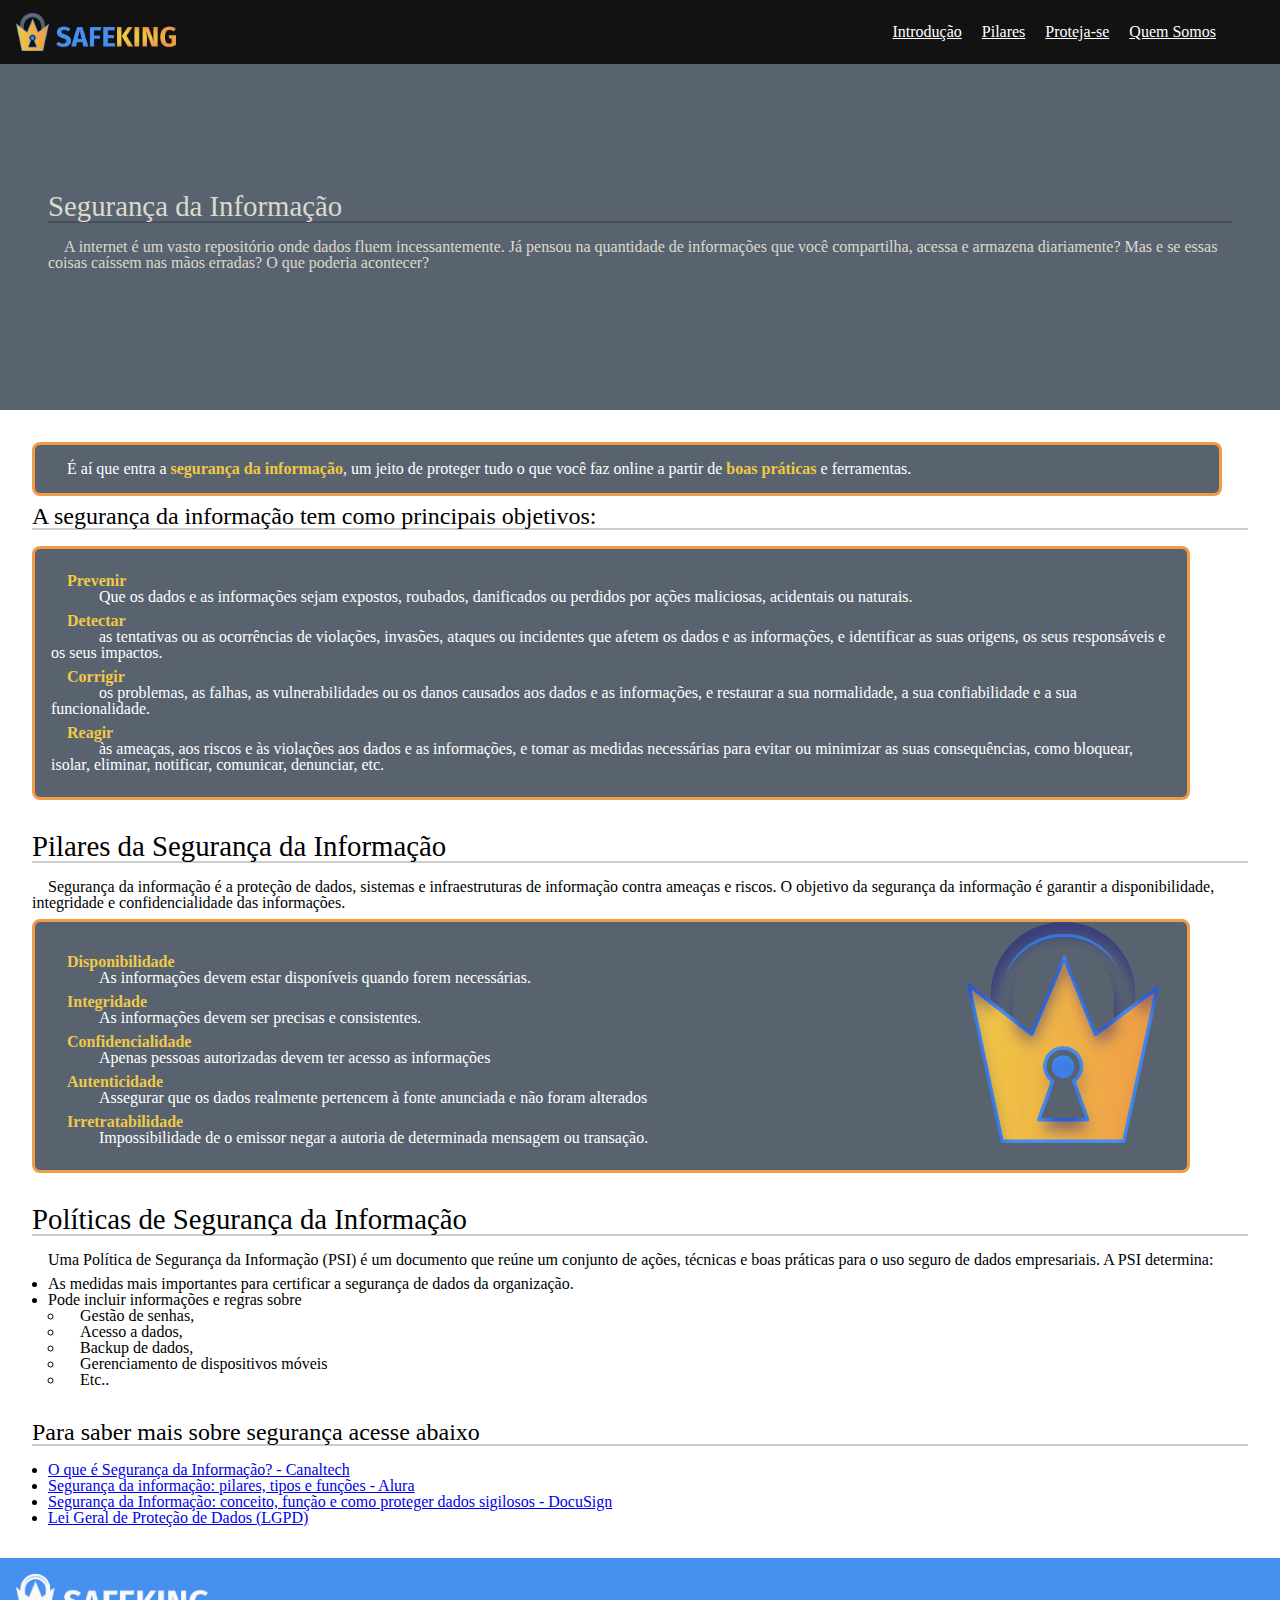
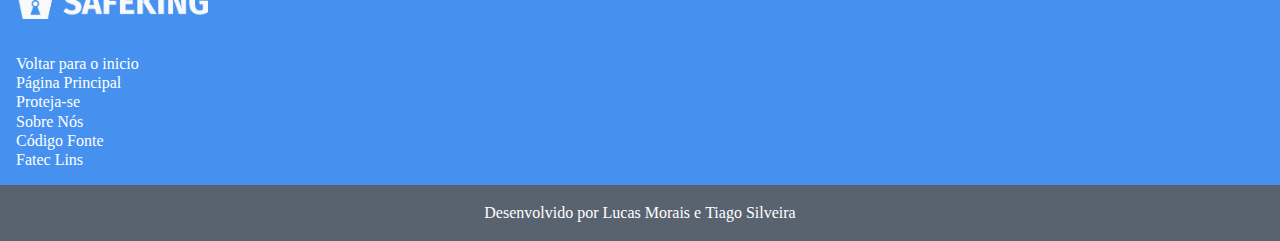
<file: index.html>
<!DOCTYPE html>
<html lang="pt-BR">

<head>
  <meta charset="UTF-8">
  <meta name="viewport" content="width=device-width, initial-scale=1.0">
  <link rel="stylesheet" href="css/reset.css">
  <link rel="stylesheet" href="css/cores.css">
  <link rel="stylesheet" href="css/estilos.css">
  <link rel="stylesheet" href="css/index.css">
  <title>SAFEKING</title>
</head>

<body>
  <header id="topo">
    <nav>
      <div id="logonav">
        <img class="logo" src="assets/logo/safeking_logo_colorido.png" alt="">
      </div>
      <ul>
        <li><a title="O que é segurança da informação" href="#introducao-a-seguranca">Introdução</a></li>
        <li><a title="Pilares da Segurança da Informação" href="#pilares-da-seguranca">Pilares</a></li>
        <li><a title="Dicas de Segurança" href="pages/dicas.html">Proteja-se</a></li>
        <li><a title="Ir para Quem Somos" href="pages/quem_somos.html">Quem Somos</a></li>
      </ul>
    </nav>
  </header>
  <main>
    <section id="banner">
      <h1>Segurança da Informação</h1>
      <p>A internet é um vasto repositório onde dados fluem incessantemente. Já pensou na quantidade de informações que
        você compartilha, acessa e armazena diariamente? Mas e se essas coisas caíssem nas mãos erradas? O que poderia
        acontecer?</p>
    </section>
    <section id="introducao-a-seguranca">
      

      <p class="bloco-destaque">
        É aí que entra a <strong>segurança da informação</strong>, um jeito de proteger tudo o que você faz online a
        partir de <strong>boas práticas</strong> e ferramentas.
      </p>

      <h2> A segurança da informação tem como principais objetivos:</h2>
      <div class="bloco-destaque">
        <dl>
          <dt>Prevenir</dt>
          <dd> Que os dados e as informações sejam expostos, roubados, danificados ou perdidos por ações maliciosas, acidentais ou naturais.</dd>
          <dt>Detectar</dt>
          <dd>as tentativas ou as ocorrências de violações, invasões, ataques ou incidentes que afetem os dados e as informações, e identificar as suas origens, os seus responsáveis e os seus impactos.</dd>
          <dt>Corrigir</dt>
          <dd>os problemas, as falhas, as vulnerabilidades ou os danos causados aos dados e as informações, e restaurar a sua normalidade, a sua confiabilidade e a sua funcionalidade.</dd>
          <dt>Reagir</dt>
          <dd>às ameaças, aos riscos e às violações aos dados e as informações, e tomar as medidas necessárias para evitar ou minimizar as suas consequências, como bloquear, isolar, eliminar, notificar, comunicar, denunciar, etc.</dd>
        </dl>
      </div>

    </section>

    <section id="pilares-da-seguranca">
      <h1>Pilares da Segurança da Informação</h1>
      <p>Segurança da informação é a proteção de dados, sistemas e infraestruturas de informação contra ameaças e
        riscos. O objetivo da segurança da informação é garantir a disponibilidade, integridade e confidencialidade das
        informações.</p>

      <div class="pilares-container bloco-destaque">
        <!-- Uso de Definition List (DL) para listar os pilares e explica-los -->
        <dl id="pilares">
          <dt>Disponibilidade</dt>
          <dd>As informações devem estar <em>disponíveis</em> quando forem necessárias.</dd>
          <dt>Integridade</dt>
          <dd>As informações devem ser precisas e consistentes.</dd>
          <dt>Confidencialidade</dt>
          <dd>Apenas pessoas <em>autorizadas</em> devem ter acesso as informações</dd>
          <dt>Autenticidade</dt>
          <dd>Assegurar que os dados realmente pertencem à fonte anunciada e não foram alterados</dd>
          <dt>Irretratabilidade</dt>
          <dd>Impossibilidade de o emissor negar a autoria de determinada mensagem ou transação.</dd>
        </dl>
        <img src="assets/logo/safeking_symbol.png" alt="">
      </div>
    </section>

  
    <section id="politicas-de-seguranca">
      <h1>Políticas de Segurança da Informação</h1>
      <p>Uma Política de Segurança da Informação (PSI) é um documento que reúne um conjunto de ações, técnicas e boas
        práticas para o uso seguro de dados empresariais. A PSI determina:
      </p>
      <ul class="listagem">
        <li>As medidas mais importantes para certificar a segurança de dados da organização.
        </li>
        <li>
          Pode incluir informações e regras sobre
          <ul class="listagem">
            <li>Gestão de senhas,</li>
            <li>Acesso a dados,</li>
            <li>Backup de dados,</li>
            <li>Gerenciamento de dispositivos móveis</li>
            <li>Etc..</li>
          </ul>
        </li>
      </ul>
    </section>

    <section id="veja-mais">
      <h2> Para saber mais sobre segurança acesse abaixo</h2>
      <ul class="listagem">
        <li><a href="https://canaltech.com.br/seguranca/seguranca-da-informacao-o-que-e-158375/">O que é Segurança da Informação? - Canaltech</a>
          <li><a href="https://www.alura.com.br/empresas/artigos/seguranca-da-informacao">Segurança da informação: pilares, tipos e funções - Alura</a></li>
          <li><a href="https://www.docusign.com/pt-br/blog/seguranca-da-informacao">Segurança da Informação: conceito, função e como proteger dados sigilosos - DocuSign</a></li>
          <li><a href="https://www.planalto.gov.br/ccivil_03/_ato2015-2018/2018/lei/l13709.htm">Lei Geral de Proteção de Dados (LGPD)</a></li>
      </ul>
    </section>

  </main>
  <footer>
    <img id="footer-logo" class="logo" src="./assets/logo/safeking_logo_branco.png" alt="Safeking Logo">
    <nav>
      <ul>
        <li>
          <a href="#topo">Voltar para o inicio</a>
        </li>
        <li><a href="#topo">Página Principal</a></li>
        <li><a title="Dicas de Segurança" href="./pages/dicas.html">Proteja-se</a></li>
        <li><a title="Objetivo da SafeKing" href="./pages/quem_somos.html">Sobre Nós</a></li>
        <li><a title="Código Fonte" href="https://github.com/pinhotx/safeking-git">Código Fonte</a></li>
        <li><a title="Fatec Lins" href="https://www.fateclins.edu.br">Fatec Lins</a></li>
      </ul>
    </nav>
    <p class="footer-bottom">
      Desenvolvido por <a href="">Lucas Morais</a> e <a href="https://github.com/pinhotx">Tiago Silveira</a>
    </p>
  </footer>
</body>

</html>
</file>
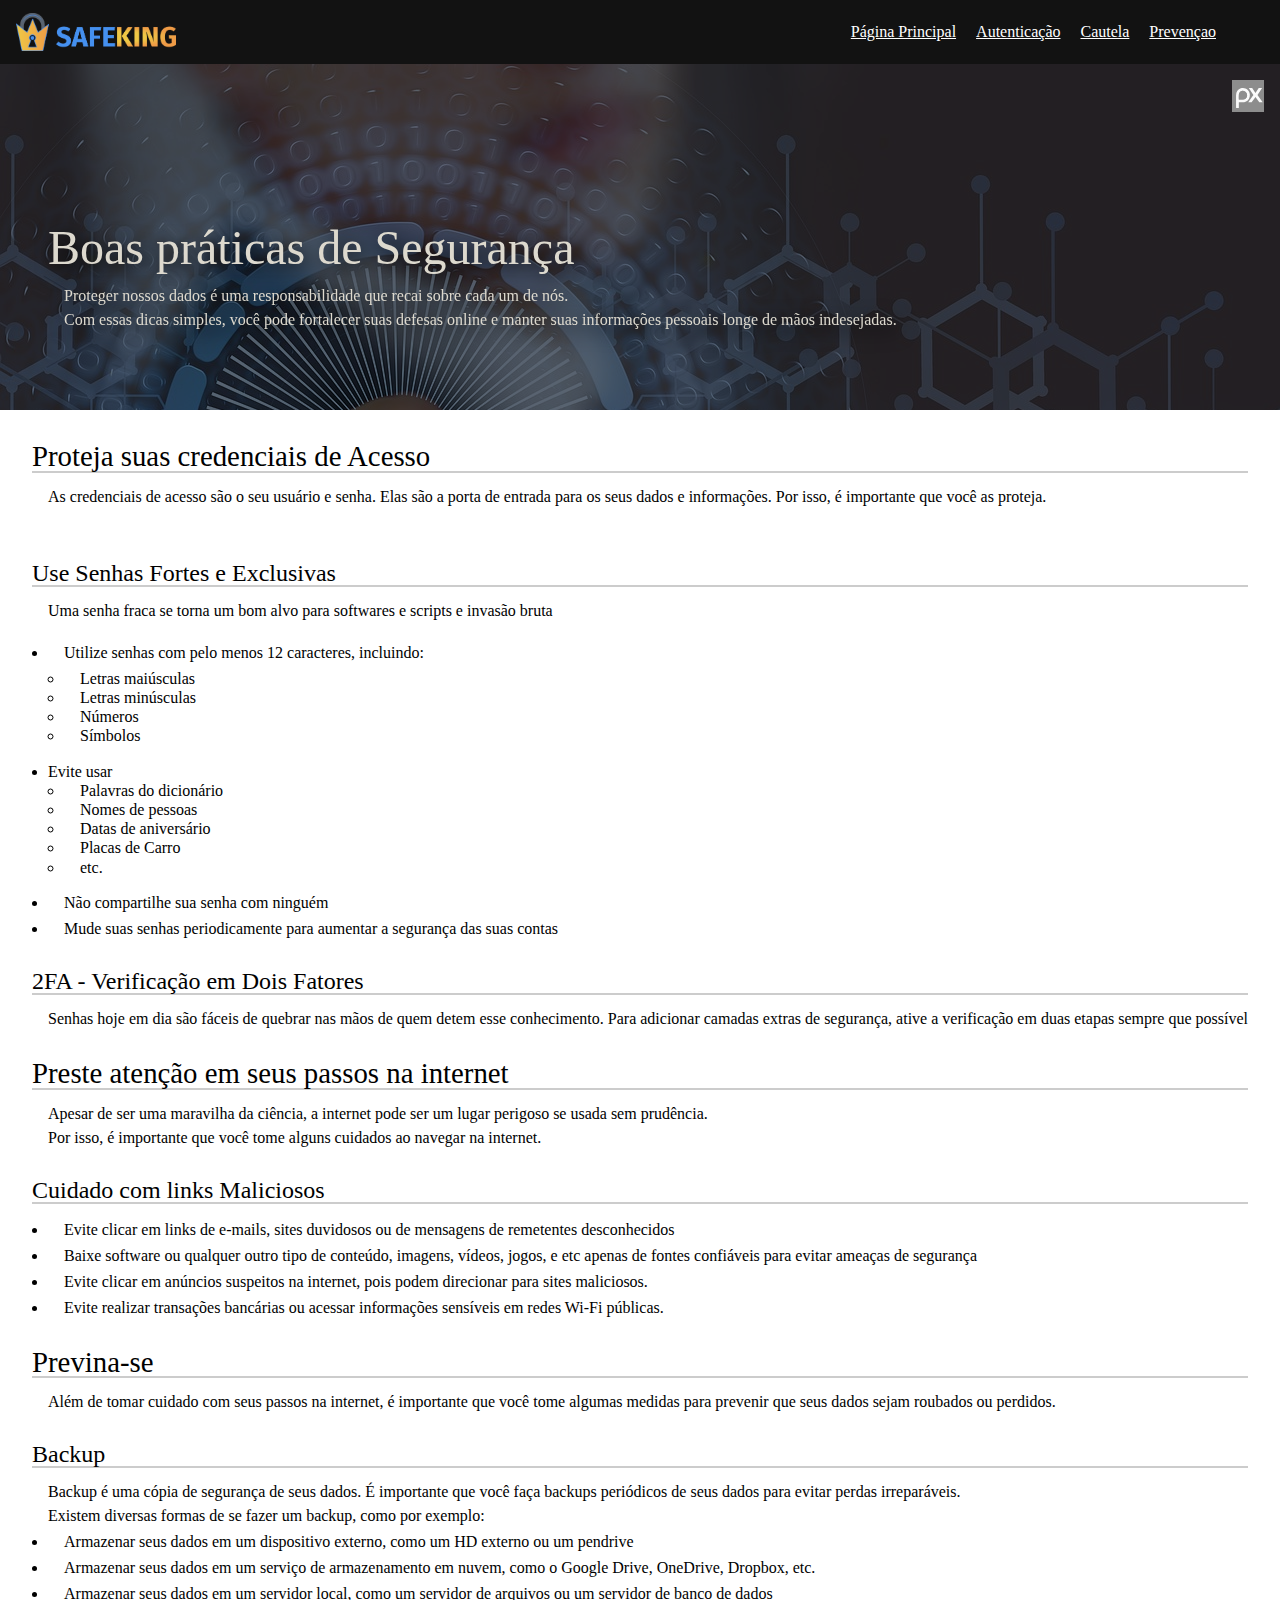
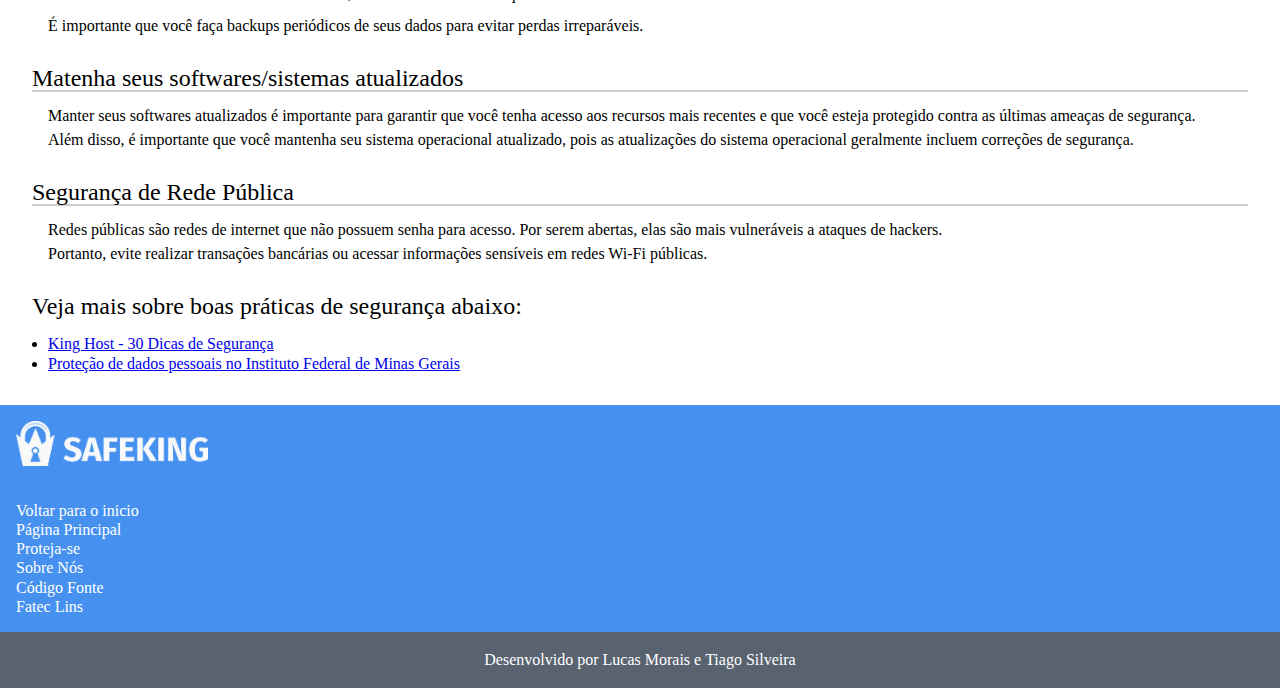
<file: pages/dicas.html>
<!DOCTYPE html>
<html lang="en">

<head>
  <meta charset="UTF-8">
  <meta name="viewport" content="width=device-width, initial-scale=1.0">
  <link rel="stylesheet" href="../css/reset.css">
  <link rel="stylesheet" href="../css/cores.css">
  <link rel="stylesheet" href="../css/estilos.css">
  <link rel="stylesheet" href="../css/estilos_dicas.css">
  <title>Dicas de Segurança</title>
</head>

<body>
  <header id="topo">
    <nav class=".fixed">
      <div id="logonav">
        <img class="logo" src="../assets/logo/safeking_logo_colorido.png" alt="">
      </div>
      <ul>
        <li><a href="../index.html">Página Principal</a></li>
        <li><a href="#credenciais-de-acesso">Autenticação</a></li>
        <li><a href="#cautela">Cautela</a></li>
        <li><a href="#prevencao">Prevençao</a></li>
      </ul>
    </nav>
  </header>
  <main>

    <section id="banner">
      <a class="link-para-imagem" title="Ver imagem no Pixabay"
        href="https://pixabay.com/pt/photos/internet-tela-sens%C3%ADvel-ao-toque-3484137/">
        <img src="../assets/images/pixabay.svg" alt="Botão de ver a imagem de fundo no site Pixabay">
      </a>
      <h1>Boas práticas de Segurança</h1>
      <div>
        <p>Proteger nossos dados é uma responsabilidade que recai sobre cada um de nós. </p>
        <p>Com essas dicas simples, você pode fortalecer suas defesas online e manter suas informações pessoais longe de
          mãos indesejadas.</p>
      </div>
    </section>

    <article>
      <section id="credenciais-de-acesso">
        <h1 class="divider-border">Proteja suas credenciais de Acesso</h1>
        <p>As credenciais de acesso são o seu usuário e senha. Elas são a porta de entrada para os seus dados e
          informações. Por isso, é importante que você as proteja.</p><br>
        <h2 class="divider-border">Use Senhas Fortes e Exclusivas</h2>
        <p>Uma senha fraca se torna um bom alvo para softwares e scripts e invasão bruta</p>
        <br>
        <ul class="listagem">
          <li>
            <p>Utilize senhas com pelo menos 12 caracteres, incluindo: </p>
            <ul class="listagem">
              <li>Letras maiúsculas</li>
              <li>Letras minúsculas</li>
              <li>Números</li>
              <li>Símbolos</li>
            </ul>
          </li>
          <li>Evite usar
            <ul class="listagem">
              <li>Palavras do dicionário</li>
              <li>Nomes de pessoas</li>
              <li>Datas de aniversário</li>
              <li>Placas de Carro</li>
              <li>etc.</li>
            </ul>

          </li>
          <li>
            <p>Não compartilhe sua senha com ninguém</p>
          </li>
          <li>
            <p>Mude suas senhas periodicamente para aumentar a segurança das suas contas</p>
          </li>
        </ul>

        <h2 class="divider-border">2FA - Verificação em Dois Fatores</h2>
        <p>Senhas hoje em dia são fáceis de quebrar nas mãos de quem detem esse conhecimento. Para adicionar camadas
          extras de segurança, ative a verificação em duas etapas sempre que possível</p>
      </section>

      <section id="cautela">
        <h1 class="divider-border">Preste atenção em seus passos na internet</h1>
        <p>Apesar de ser uma maravilha da ciência, a internet pode ser um lugar perigoso se usada sem prudência.</p>
        <p>Por isso, é importante que você tome alguns cuidados ao navegar na internet.</p>
        <h2 class="divider-border">Cuidado com links Maliciosos</h2>
        <ul class="listagem">
          <li>
            <p>Evite clicar em links de e-mails, sites duvidosos ou de mensagens de remetentes desconhecidos</p>
          </li>
          <li>
            <p>Baixe software ou qualquer outro tipo de conteúdo, imagens, vídeos, jogos, e etc apenas de fontes
              confiáveis para evitar ameaças de segurança</p>
          </li>
          <li>
            <p>Evite clicar em anúncios suspeitos na internet, pois podem direcionar para sites maliciosos.</p>
          </li>
          <li>
            <p>Evite realizar transações bancárias ou acessar informações sensíveis em redes Wi-Fi públicas.</p>
          </li>
        </ul>
      </section>

      <section id="prevencao">
        <h1 class="divider-border">Previna-se</h1>
        <p>Além de tomar cuidado com seus passos na internet, é importante que você tome algumas medidas para prevenir
          que seus dados sejam roubados ou perdidos.</p>
        <h2 class="divider-border">Backup</h2>
        <p>Backup é uma cópia de segurança de seus dados. É importante que você faça backups periódicos de seus dados
          para evitar perdas irreparáveis.</p>
        <p>Existem diversas formas de se fazer um backup, como por exemplo:</p>
        <ul class="listagem">
          <li>
            <p>Armazenar seus dados em um dispositivo externo, como um HD externo ou um pendrive</p>
          </li>
          <li>
            <p>Armazenar seus dados em um serviço de armazenamento em nuvem, como o Google Drive, OneDrive, Dropbox,
              etc.</p>
          </li>
          <li>
            <p>Armazenar seus dados em um servidor local, como um servidor de arquivos ou um servidor de banco de dados
            </p>
          </li>
        </ul>
        <p>É importante que você faça backups periódicos de seus dados para evitar perdas irreparáveis.</p>
        <h2 class="divider-border"> Matenha seus softwares/sistemas atualizados </h2>
        <p>Manter seus softwares atualizados é importante para garantir que você tenha acesso aos recursos mais recentes
          e que você esteja protegido contra as últimas ameaças de segurança.</p>
        <p>Além disso, é importante que você mantenha seu sistema operacional atualizado, pois as atualizações do
          sistema operacional geralmente incluem correções de segurança.</p>

        <h2 class="divider-border">Segurança de Rede Pública</h2>
        <p>Redes públicas são redes de internet que não possuem senha para acesso. Por serem abertas, elas são mais
          vulneráveis a ataques de hackers.</p>
        <p>Portanto, evite realizar transações bancárias ou acessar informações sensíveis em redes Wi-Fi públicas.</p>
      </section>
      <section id="veja-mais">
        <h2>Veja mais sobre boas práticas de segurança abaixo: </h2>
        <ul class=" listagem">
          <li><a href="https://king.host/blog/tecnologia/dicas-de-seguranca/">King Host - 30 Dicas de Segurança</a></li>
          <li><a
              href="https://www.ifsudestemg.edu.br/hotsites/processo-seletivo-2024-1/capa/index.html/acessoainformacao/protecao-de-dados-pessoais-no-if-sudeste-mg/dicas">Proteção
              de dados pessoais no Instituto Federal de Minas Gerais</a></li>
        </ul>
      </section>
    </article>



  </main>

  <footer>
    <img id="footer-logo" class="logo" src="../assets/logo/safeking_logo_branco.png" alt="Safeking Logo">
    <nav>
      <ul>
        <li>
          <a href="#topo">Voltar para o inicio</a>
        </li>
        <li><a href="../index.html">Página Principal</a></li>
        <li><a title="Dicas de Segurança" href="#topo">Proteja-se</a></li>
        <li><a title="Objetivo da SafeKing" href="./quem_somos.html">Sobre Nós</a></li>
        <li><a title="Código Fonte" href="https://github.com/pinhotx/safeking-git">Código Fonte</a></li>
        <li><a title="Fatec Lins" href="https://www.fateclins.edu.br">Fatec Lins</a></li>
      </ul>
    </nav>
    <p class="footer-bottom">
      Desenvolvido por <a href="">Lucas Morais</a> e <a href="https://github.com/pinhotx">Tiago Silveira</a>
    </p>
  </footer>
</body>

</html>
</file>
<file: css/cores.css>
:root{
    /* CORES DO SITE*/

    --cor-primaria: #4691f0; /* Azul */
    /* Azul foi escolhida por ser 
    ** Uma cor que passa confiabilidade e segurança
    ** Amplamente utilizada no ramo de tecnologia
    */
    --cor-destaque: #f0c946; /* Amarelo */
    /* Amarelo foi escolhida para 
    ** passar um ar de importância, cuidado e alerta 
    ** Representa a riqueza de suas informações e o ouro de uma coroa (realeza)
    */

    --cor-secundaria: #f09c46; /* Laranja */
    /* Laranja foi escolhida por ser
    ** Uma cor complementar a cor azul
    ** É uma cor fortemente associada a segurança
    ** É utilizada em gradiente com a cor amarela para passar um ar de alerta
    */

    --cor-de-fundo: #596370; /* Azul Acizentado */
    /* Azul acizentado
    ** Usado para complementar o preto e o azul
    ** Representa a seriedade e a confiabilidade
    ** É uma cor que não chama atenção e serve de fundo para outras cores mais claras
    */

    --cor-neutra-clara: #ddd9ce; /* Branco Gelo */
    /* Branco Gelo
    ** Usada como cor de texto e preenchimento em fundos escuros
    ** Representa a paz e a tranquilidade
    */

    --cor-neutra-escura: #121212;
    /* Preto foi escolhido por ser
    ** Uma cor neutra que não chama atenção e serve de fundo para outras cores mais claras
    ** Representa a discrição e Instropecção de quem cuida de suas informações com cuidado
    */


    /*  OUTRAS CORES */
    /*
        Cores do Linkedin 
        fonte: https://brand.linkedin.com/content/brand/global/en_us/index/visual-identity/color-palettes
    */
    --linkedin-blue: #0077b5;
    --black: #000;
    --white: #fff;
}
</file>
<file: css/index.css>
/* Estilos específicos da página index.html 
  - Deve ser importado após o css/estilos.css
  - Estilos que se repetem em outras páginas devem ser colocados em css/estilos.css
*/

/* O mesmo que a classe divider-border do css/estilos.css, 
  mas aplicado a todos os h1 e h2 */
h1, h2{
  border-bottom: 2px solid rgba(0, 0, 0, 0.2);
}

section#banner{
  height: 10vh;
}

/* Introdução a segurança*/
section#introducao-a-seguranca p{
  text-indent: 1rem;
}

/* Pilares da segurança*/
section#pilares-da-seguranca dl{
  width: 70vw;
  display: inline-block;
  color: var(--cor-neutra-clara);
}

/* Cadeado da safeking */
section#pilares-da-seguranca img{
  width: 15vw;  
}
</file>
<file: css/estilos_dicas.css>
/* BANNER */
section#banner{
  background-image: url(../assets/images/banner_bg_dicas.jpg);
  background-size: cover;
  background-blend-mode: multiply;
  height: 10vh;
}

section#banner h1{
  font-size: 3rem;
  border: none;
  filter: drop-shadow(5px 5px 10px #000000);
}

section h1, section h2{
  margin-top: 2rem;
}

section ul{
  margin-bottom: 1rem;
  line-height: 1.2rem;
}

section#banner p{
  filter: drop-shadow(5px 5px 10px #000000);
}
</file>
<file: css/estilos.css>
/*  Estilos Gerais do Site
    - Este arquivo deve ser importado em todas as páginas logo após o css/reset.css
    - Ao invés de px, utilizamos rem para definir tamanhos de fontes e espaçamentos
    - Além disso, utilizamos vw(viewport Width) e vh(viewport height) para definir 
      tamanhos de elementos
*/
*{
  scroll-behavior: smooth;
}

body{
  /* Devido estranhesas com o tamanho total da tela, 
  colocamos a altura com fit-content pra sempre seguir o tamanho do conteúdo */
  height: fit-content;
}

html, body, main{
  /* Da mesma forma, colocamos o tamanho do html, body e conteudo 
  principal (main) com o tamanho da tela e qualquer conteúdo 
  fora dessa medida será cortada com o overflow para evitar barras de rolagem */
  width: 100vw;
  overflow-x: hidden;
}

section{
  margin: 2rem;
}

/* Textos em geral */

strong, .king-text{
  font-weight: bold;
  color: var(--cor-destaque);
}

/* 
  Toda vez que a palavra rei ou king for usada em um texto, use a classe .king-text 
*/
.king-text{
  text-transform: uppercase;
}
/* Borda para divisórias ou títulos*/
.divider-border{
  border-bottom: 2px solid rgba(0, 0, 0, 0.2);
}

h1, h2{
  margin-bottom: 1rem;
}

h1{
  font-size: 1.8rem; /* 28px */
}

h2{
  font-size: 1.5rem; /* 24px */
  
}

main p{
  margin-bottom: 0.5rem; /* 8px */
  line-height: 1rem; /* 16px */
  text-indent: 1rem; /* 16px */
}

/* Listas em Geral */
dl{
  text-indent: 1rem; /* 16px */
  padding: 1rem; /* 16px */
}

dt{
  font-weight: bold;
  color: var(--cor-destaque);
  margin-top: 8px;
}

dd{
  margin-bottom: 8px;
  text-indent: 3rem;
}

ul.listagem li{
  list-style-type: disc;
  margin-left: 1rem;
}
ul.listagem li ul.listagem li{
  list-style-type: circle;
  text-indent: 1rem;
}

/* Border-Box na nav e no footer para: 
  - não ter barra de rolagem lateral
  - obedecer o tamanho definido no css 
*/
header nav, footer{
  box-sizing: border-box;
}

/* Destaque de Informações*/
/* Blocos usado para listar conteúdos listáveis*/
.bloco-destaque{
  width: 90vw;
  display: inline-block;
  background-color: var(--cor-de-fundo);
  border: 3px solid var(--cor-secundaria);
  border-radius: 0.5rem;
}

p.bloco-destaque{
  padding: 1rem;
  color:#fff;
}

dl.bloco-destaque dd{
  color: #fff;
}

div.bloco-destaque dd{
  color: #fff;
}

/* Logo flutuante*/
a.link-para-imagem img{
  width: 2rem;
  filter: grayscale(); /* Deixa a imagem acizentada */
  transition: filter 0.2s ease-in; /* Faz a transição do filtro de grayscale */
}

a.link-para-imagem img:hover{ 
  /* Tira o filtro de grayscale quando o mouse estiver por cima*/
  filter: none; 
}

/* Logo e Link para a imagem original de fundo do Banner*/
section#banner a.link-para-imagem{
  right: 1rem;
  top: 5rem;
  position: absolute;
}

/* CABEÇALHO (HEADER) */
header{
  width: 100vw;
  box-sizing: border-box;
}
/* Barra de navegação (NAV) */
header nav{
  background-color: var(--cor-neutra-escura);
  height: 4rem;
  width: 100%;
  padding: 1rem;
}

header nav .logo{
  width: 10rem;
  transform: scale(1);
  transition: left, top, transform 0.3s ease;
}

header nav div#logonav{
  width: min-content;
  display: inline;
  position: relative;
  top: -0.2rem;
}
header nav div#logonav:hover .logo{
  filter: brightness(2) drop-shadow(0.1rem 0.1rem 0.1rem var(--cor-destaque));
  top: -0.3rem;
  left: 0.3rem;
  transform: scale(1.05);
}

header nav ul, header nav li, header nav .logo {
  display: inline-block;
}

header nav ul{
  float: right;
  right: 2rem;
  position: relative;
}

header nav li{
  position: relative;
  top: 0.5rem;
  margin-right: 1rem;
}

header nav a{
  color: #fff;
}

header nav.fixed{
  position: fixed;
  width: 100vw;
  box-shadow: 0 0 1rem rgba(0, 0, 0, 0.2);
}

/* Conteúdo Principal (MAIN) */

section#banner{
  background-color: var(--cor-de-fundo);
  padding: 8rem 3rem;
  height: 30vh;
  color: var(--cor-neutra-clara);
  margin: 0;
}



/* RODAPÉ (FOOTER) */
footer{
  bottom: 0;
  height: fit-content;
  background-color: var(--cor-primaria);
  width: 100vw;
}

footer nav{
  margin: 1rem;
}
footer nav a{
  color: #fff;
  text-decoration: none;
  font-size: 1rem;
  line-height: 1.2rem;
  transition: color 0.3s ease;
}

footer nav a:hover{
  color: var(--cor-destaque);
  font-weight: bolder;
  text-decoration: underline;
}

footer img.logo{
  margin: 1rem;
  width: 12rem;

}

footer p.footer-bottom{
  background-color: var(--cor-de-fundo);
  color: #fff;
  padding: 1rem;
  width: 100vw;
  
  margin-top: 1rem;
  text-align: center;
  box-sizing: border-box;
}

footer p a{
  color: #fff;
  text-decoration: none;
  font-size: 1rem;
  line-height: 1.5rem;
  transition: color 0.2s ease;
}
</file>
